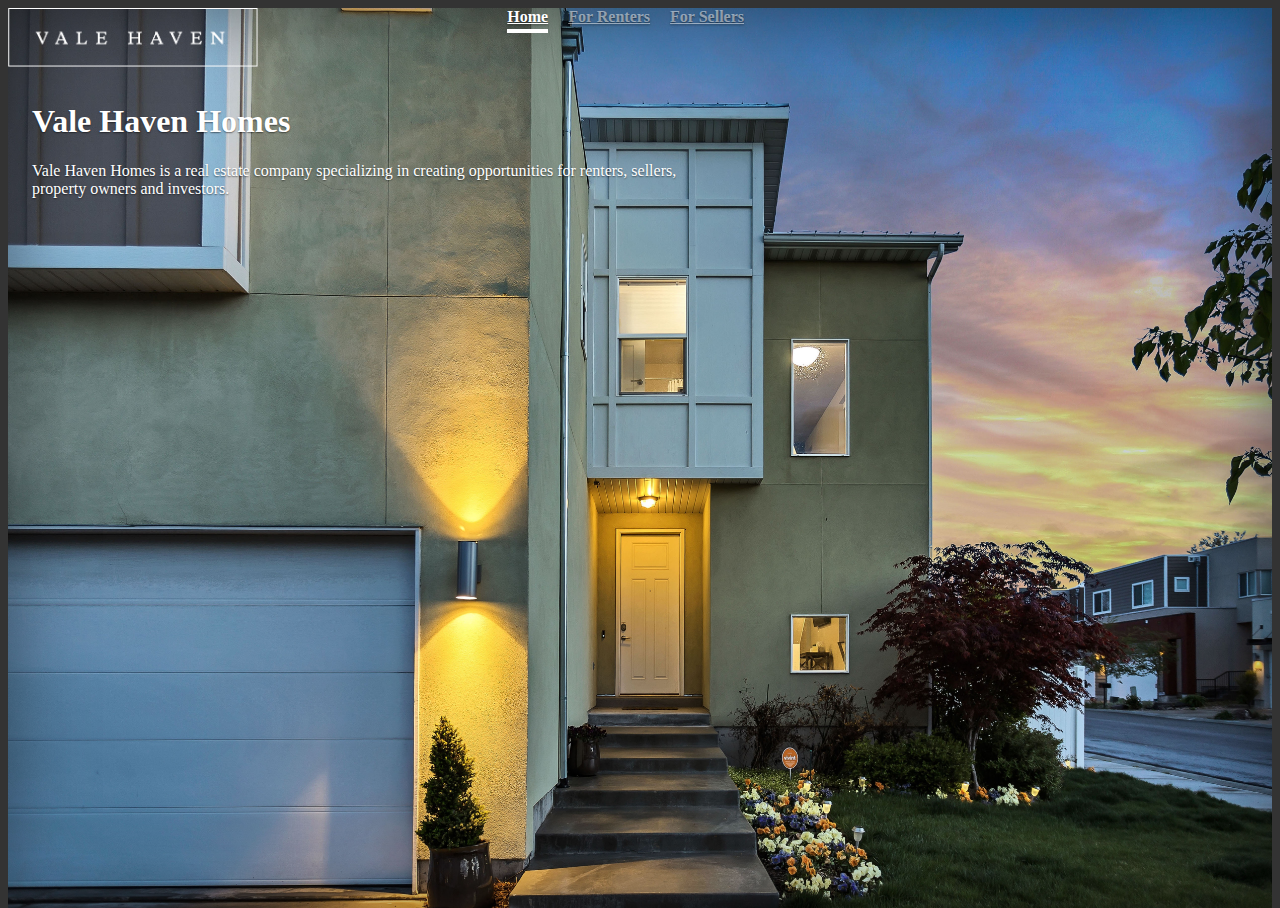
<file: index.html>
<!doctype html>
<html lang="en">
  <head>
    <meta charset="utf-8">
    <meta name="viewport" content="width=device-width, initial-scale=1, shrink-to-fit=no">
    <meta name="description" content="">
    <meta name="author" content="">
    <link rel="icon" href="../../../../favicon.ico">

    <title>Vale Haven Homes</title>

    <!-- Bootstrap core CSS -->
    <link rel="stylesheet" href="https://stackpath.bootstrapcdn.com/bootstrap/4.1.1/css/bootstrap.min.css" integrity="sha384-WskhaSGFgHYWDcbwN70/dfYBj47jz9qbsMId/iRN3ewGhXQFZCSftd1LZCfmhktB"
        crossorigin="anonymous">

    <!-- Custom styles for this template -->
    <link href="assets/css/cover.css" rel="stylesheet">
  </head>

  <body class="text-center">

    <div class="cover-container d-flex w-100 h-100 p-3 mx-auto flex-column">
      <header class="masthead mb-auto">
        <div class="inner d-flex  justify-content-between  align-items-center">
          <!-- <h3 class="masthead-brand"></h3> -->
        <img class="ml-1" style="width: 250px" src="assets/img/vale-logo-white.png" alt="">          
          <nav class="nav nav-masthead justify-content-center">
            <a class="nav-link active" href="https://valehavenhomes.com">Home</a>
            <a class="nav-link" href="./renters.html">For Renters</a>
            <a class="nav-link" href="./sellers.html">For Sellers</a>
          </nav>
        </div>
      </header>

      <main role="main" class="inner cover">
        <h1 class="cover-heading">Vale Haven Homes</h1>
        <p class="lead">Vale Haven Homes is a real estate company specializing in creating opportunities for renters, sellers, property owners and investors.</p>
        <!-- <p class="lead">
          <a href="#" class="btn btn-lg btn-secondary">Learn more</a>
        </p> -->
      </main>

      <footer class="mastfoot mt-auto">
        <div class="inner">
          <!-- <p>Cover template for <a href="https://getbootstrap.com/">Bootstrap</a>, by <a href="https://twitter.com/mdo">@mdo</a>.</p> -->
        </div>
      </footer>
    </div>


    <!-- Bootstrap core JavaScript
    ================================================== -->
    <!-- Placed at the end of the document so the pages load faster -->
    <!-- <script src="https://code.jquery.com/jquery-3.3.1.slim.min.js" integrity="sha384-q8i/X+965DzO0rT7abK41JStQIAqVgRVzpbzo5smXKp4YfRvH+8abtTE1Pi6jizo" crossorigin="anonymous"></script>
    <script>window.jQuery || document.write('<script src="../../assets/js/vendor/jquery-slim.min.js"><\/script>')</script>
    <script src="../../assets/js/vendor/popper.min.js"></script>
    <script src="../../dist/js/bootstrap.min.js"></script> -->
  </body>
</html>
</file>
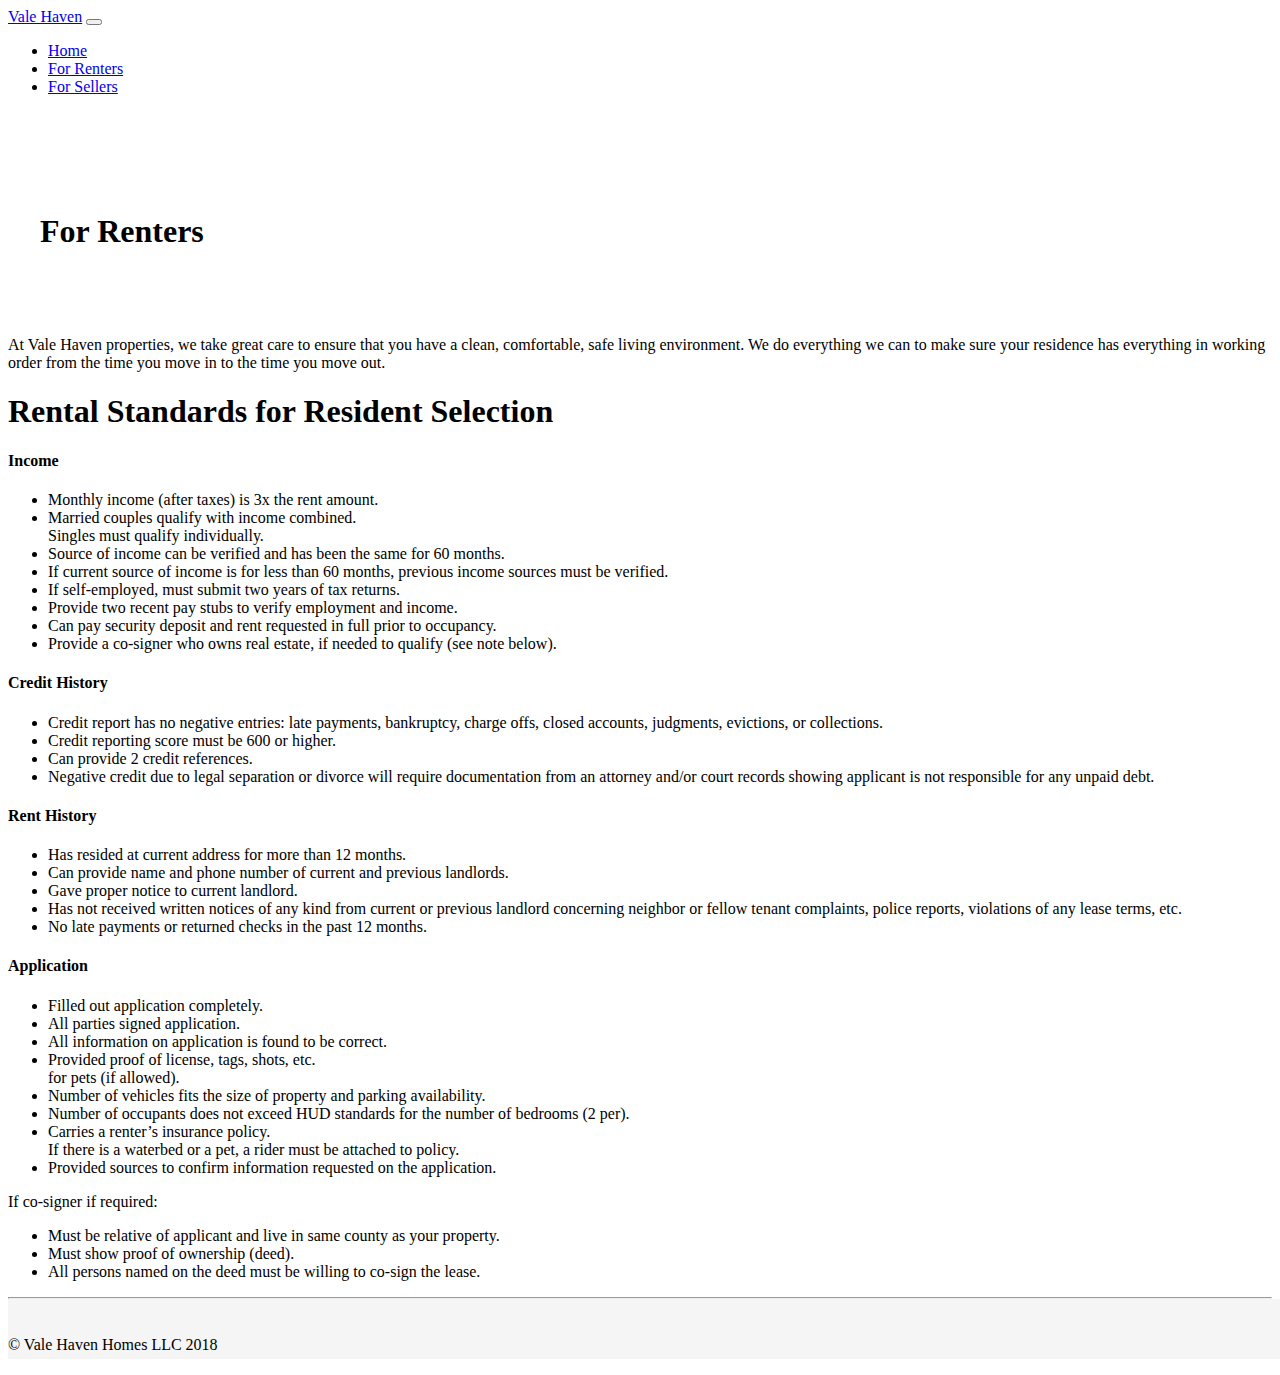
<file: renters.html>
<!doctype html>
<html lang="en">
  <head>
    <meta charset="utf-8">
    <meta name="viewport" content="width=device-width, initial-scale=1, shrink-to-fit=no">
    <meta name="description" content="">
    <meta name="author" content="">
    <link rel="icon" href="../../../../favicon.ico">

    <title>Vale Haven Homes | For Renters</title>

    <!-- Bootstrap core CSS -->
    <link rel="stylesheet" href="https://stackpath.bootstrapcdn.com/bootstrap/4.1.1/css/bootstrap.min.css" integrity="sha384-WskhaSGFgHYWDcbwN70/dfYBj47jz9qbsMId/iRN3ewGhXQFZCSftd1LZCfmhktB"
        crossorigin="anonymous">

    <!-- Custom styles for this template -->
    <!-- <link href="assets/css/cover.css" rel="stylesheet"> -->
    <style>
            /* Sticky footer styles
        -------------------------------------------------- */
        html {
        position: relative;
        min-height: 100%;
        }
        body {
        margin-bottom: 60px; /* Margin bottom by footer height */
        }
        footer {
        position: absolute;
        bottom: 0;
        width: 100%;
        height: 60px; /* Set the fixed height of the footer here */
        line-height: 60px; /* Vertically center the text there */
        background-color: #f5f5f5;
        }
    </style>
  </head>

  <body>

        <nav class="navbar navbar-expand-md navbar-dark fixed-top bg-dark">
          <a class="navbar-brand" href="#">Vale Haven</a>
          <button class="navbar-toggler" type="button" data-toggle="collapse" data-target="#navbarsExampleDefault" aria-controls="navbarsExampleDefault" aria-expanded="false" aria-label="Toggle navigation">
            <span class="navbar-toggler-icon"></span>
          </button>
    
          <div class="collapse navbar-collapse" id="navbarNav">
              
                <ul class="navbar-nav">
                    <li class="nav-item">
                        <a class="nav-link" href="https://valehavenhomes.com">Home </a>
                    </li>
                    <li class="nav-item  active">
                        <a class="nav-link" href="./renters.html">For Renters</a>
                    </li>
                    <li class="nav-item">
                        <a class="nav-link" href="./sellers.html">For Sellers</a>
                    </li>
                </ul>
            </div>
        </nav>
    
        <main role="main">
    
          <!-- Main jumbotron for a primary marketing message or call to action -->
          <div class="jumbotron" style="padding:5rem 2rem 3rem;">
            <div class="container">
              <h1 class="display-3">For Renters</h1>
              <!-- <p>This is a template for a simple marketing or informational website. It includes a large callout called a jumbotron and three supporting pieces of content. Use it as a starting point to create something more unique.</p> -->
              <!-- <p><a class="btn btn-primary btn-lg" href="#" role="button">Learn more »</a></p> -->
            </div>
          </div>
    
          <div class="container">
            <!-- Example row of columns -->
            
            <P>At Vale Haven properties, we take great care to ensure that you have a clean, comfortable, safe living environment. We do everything we can to make sure your residence has everything in working order from the time you move in to the time you move out.</P>
           
            <h1>Rental Standards for Resident Selection</h1>
            <h4>Income</h4>
            <ul>
            <li>Monthly income (after taxes) is 3x the rent amount.</li> 
            <li>Married couples qualify with income combined.</li> Singles must qualify individually.</li>
            <li>Source of income can be verified and has been the same for 60 months.</li>
            <li>If current source of income is for less than 60 months, previous income sources must be verified.</li>
            <li>If self-employed, must submit two years of tax returns.</li>
            <li>Provide two recent pay stubs to verify employment and income.</li>
            <li>Can pay security deposit and rent requested in full prior to occupancy.</li>
            <li>Provide a co-signer who owns real estate, if needed to qualify (see note below).</li>
            </ul>
     
            <h4>Credit History</h4>
            <ul>
            <li>Credit report has no negative entries: late payments, bankruptcy, charge offs, closed accounts, judgments, evictions, or collections.</li>
            <li>Credit reporting score must be 600 or higher.</li>
            <li>Can provide 2 credit references.</li>
            <li>Negative credit due to legal separation or divorce will require documentation from an attorney and/or court records showing applicant is not responsible for any unpaid debt.</li>
             </ul>
     
            <h4>Rent History</h4>
            <ul>
            <li>Has resided at current address for more than 12 months.</li>
            <li>Can provide name and phone number of current and previous landlords.</li>
            <li>Gave proper notice to current landlord.</li>
            <li>Has not received written notices of any kind from current or previous landlord concerning neighbor or fellow tenant complaints, police reports, violations of any lease terms, etc.</li>
            <li>No late payments or returned checks in the past 12 months.</li>
            </ul>
     
            <h4>Application</h4>
            <ul>
            <li>Filled out application completely.</li>
            <li>All parties signed application.</li>
            <li>All information on application is found to be correct.</li>
            <li>Provided proof of license, tags, shots, etc.</li> for pets (if allowed).</li>
            <li>Number of vehicles fits the size of property and parking availability.</li>
            <li>Number of occupants does not exceed HUD standards for the number of bedrooms (2 per).</li>
            <li>Carries a renter’s insurance policy.</li> If there is a waterbed or a pet, a rider must be attached to policy.</li>
            <li>Provided sources to confirm information requested on the application.</li>
             </ul>
     
     
            <p>If co-signer if required:</p>
            <ul>
            <li>Must be relative of applicant and live in same county as your property.</li>
            <li>Must show proof of ownership (deed).</li>
            <li>All persons named on the deed must be willing to co-sign the lease.</li>
             </ul>
            </div>
    
            <hr>
    
          </div> <!-- /container -->
    
        </main>
    
        <footer>
            <p class="mb-0  ml-3">© Vale Haven Homes LLC 2018</p>
        </footer>
    
        <!-- Bootstrap core JavaScript
        ================================================== -->
        <!-- Placed at the end of the document so the pages load faster -->
        <!-- <script src="https://code.jquery.com/jquery-3.3.1.slim.min.js" integrity="sha384-q8i/X+965DzO0rT7abK41JStQIAqVgRVzpbzo5smXKp4YfRvH+8abtTE1Pi6jizo" crossorigin="anonymous"></script>
        <script>window.jQuery || document.write('<script src="../../assets/js/vendor/jquery-slim.min.js"><\/script>')</script>
        <script src="../../assets/js/vendor/popper.min.js"></script>
        <script src="../../dist/js/bootstrap.min.js"></script> -->
      
    
    </body>
</html>
</file>
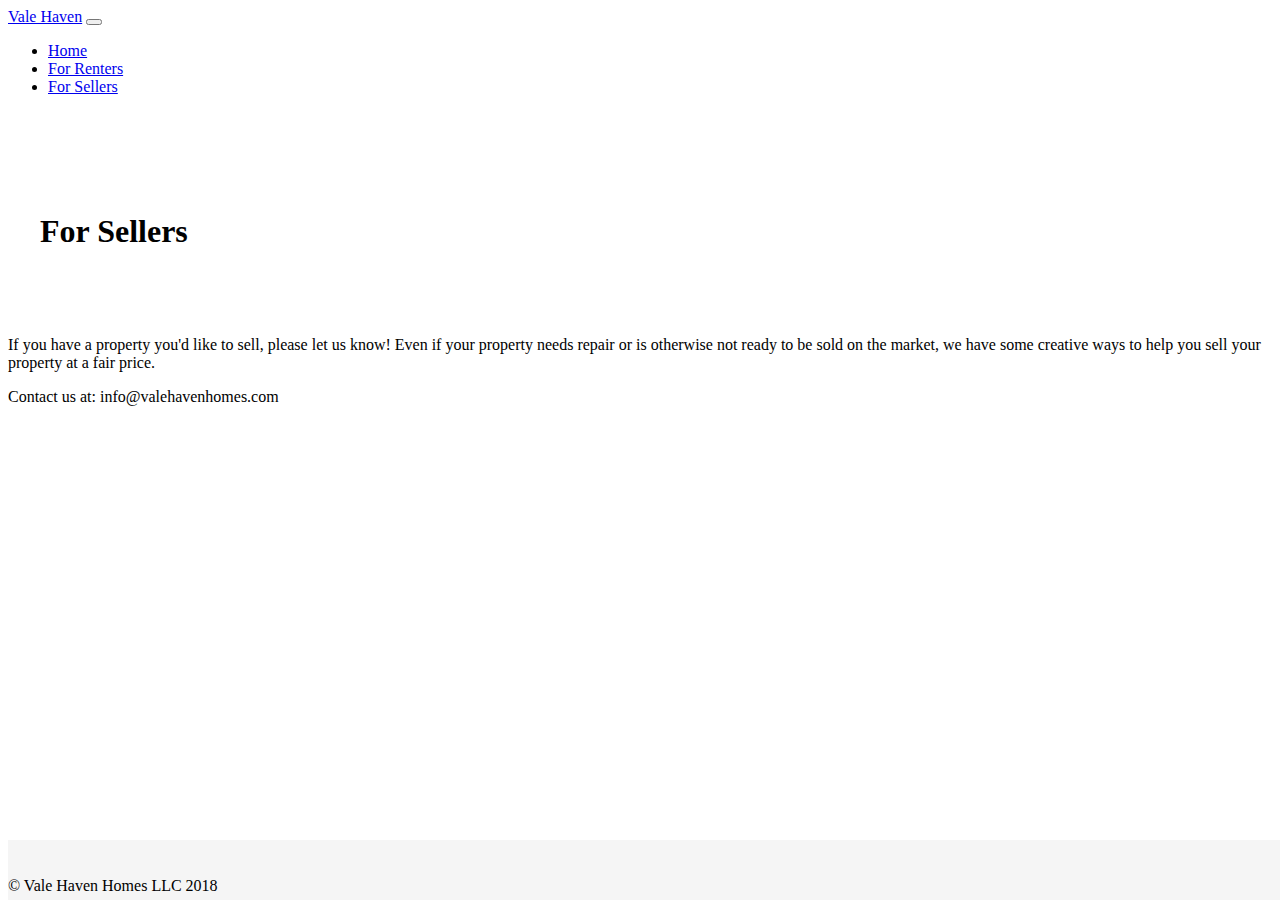
<file: sellers.html>
<!doctype html>
<html lang="en">
  <head>
    <meta charset="utf-8">
    <meta name="viewport" content="width=device-width, initial-scale=1, shrink-to-fit=no">
    <meta name="description" content="">
    <meta name="author" content="">
    <link rel="icon" href="../../../../favicon.ico">

    <title>Vale Haven Homes | For Sellers</title>

    <!-- Bootstrap core CSS -->
    <link rel="stylesheet" href="https://stackpath.bootstrapcdn.com/bootstrap/4.1.1/css/bootstrap.min.css" integrity="sha384-WskhaSGFgHYWDcbwN70/dfYBj47jz9qbsMId/iRN3ewGhXQFZCSftd1LZCfmhktB"
        crossorigin="anonymous">

    <!-- Custom styles for this template -->
    <!-- <link href="assets/css/cover.css" rel="stylesheet"> -->

    <style>
            /* Sticky footer styles
        -------------------------------------------------- */
        html {
        position: relative;
        min-height: 100%;
        }
        body {
        margin-bottom: 60px; /* Margin bottom by footer height */
        }
        footer {
        position: absolute;
        bottom: 0;
        width: 100%;
        height: 60px; /* Set the fixed height of the footer here */
        line-height: 60px; /* Vertically center the text there */
        background-color: #f5f5f5;
        }
    </style>
  </head>

  <body>

        <nav class="navbar navbar-expand-md navbar-dark fixed-top bg-dark">
          <a class="navbar-brand" href="#">Vale Haven</a>
          <button class="navbar-toggler" type="button" data-toggle="collapse" data-target="#navbarsExampleDefault" aria-controls="navbarsExampleDefault" aria-expanded="false" aria-label="Toggle navigation">
            <span class="navbar-toggler-icon"></span>
          </button>
    
          <div class="collapse navbar-collapse" id="navbarNav">
              
                <ul class="navbar-nav">
                        <li class="nav-item">
                            <a class="nav-link" href="https://valehavenhomes.com">Home </a>
                        </li>
                        <li class="nav-item">
                            <a class="nav-link" href="./renters.html">For Renters</a>
                        </li>
                        <li class="nav-item  active">
                            <a class="nav-link" href="./sellers.html">For Sellers</a>
                        </li>
                    </ul>
            </div>
        </nav>
    
        <main role="main">
    
          <!-- Main jumbotron for a primary marketing message or call to action -->
          <div class="jumbotron" style="padding:5rem 2rem 3rem;">
            <div class="container">
              <h1 class="display-3">For Sellers</h1>
              <!-- <p>This is a template for a simple marketing or informational website. It includes a large callout called a jumbotron and three supporting pieces of content. Use it as a starting point to create something more unique.</p> -->
              <!-- <p><a class="btn btn-primary btn-lg" href="#" role="button">Learn more »</a></p> -->
            </div>
          </div>
    
          <div class="container">
            <!-- Example row of columns -->
            
            <P>If you have a property you'd like to sell, please let us know! Even if your property needs repair or is otherwise not ready to be sold on the market, we have some creative ways to help you sell your property at a fair price.</P>
            <p>Contact us at: info@valehavenhomes.com</p>
           
        
    
          </div> <!-- /container -->
    
        </main>

        <footer>
                <p class="mb-0  ml-3">© Vale Haven Homes LLC 2018</p>
        </footer>
    
        <!-- Bootstrap core JavaScript
        ================================================== -->
        <!-- Placed at the end of the document so the pages load faster -->
        <!-- <script src="https://code.jquery.com/jquery-3.3.1.slim.min.js" integrity="sha384-q8i/X+965DzO0rT7abK41JStQIAqVgRVzpbzo5smXKp4YfRvH+8abtTE1Pi6jizo" crossorigin="anonymous"></script>
        <script>window.jQuery || document.write('<script src="../../assets/js/vendor/jquery-slim.min.js"><\/script>')</script>
        <script src="../../assets/js/vendor/popper.min.js"></script>
        <script src="../../dist/js/bootstrap.min.js"></script> -->
      
    
    </body>
</html>
</file>
<file: assets/css/cover.css>
/*
 * Globals
 */

/* Links */
a,
a:focus,
a:hover {
  color: #fff;
}

/* Custom default button */
.btn-secondary,
.btn-secondary:hover,
.btn-secondary:focus {
  color: #333;
  text-shadow: none; /* Prevent inheritance from `body` */
  background-color: #fff;
  border: .05rem solid #fff;
}


/*
 * Base structure
 */

html,
body {
  height: 100%;
  background-color: #333;
}

body {
  display: -ms-flexbox;
  display: flex;
  color: #fff;
  text-shadow: 0 .05rem .1rem rgba(0, 0, 0, .5);
  box-shadow: inset 0 0 5rem rgba(0, 0, 0, .5);
  background: url('../img/cover.jpg');
  background-size: cover;
}

.cover-container {
  max-width: 46em;
}


/*
 * Header
 */
.masthead {
  margin-bottom: 2rem;
}

.masthead-brand {
  margin-bottom: 0;
}

.nav-masthead .nav-link {
  padding: .25rem 0;
  font-weight: 700;
  color: rgba(255, 255, 255, .5);
  background-color: transparent;
  border-bottom: .25rem solid transparent;
}

.nav-masthead .nav-link:hover,
.nav-masthead .nav-link:focus {
  border-bottom-color: rgba(255, 255, 255, .25);
}

.nav-masthead .nav-link + .nav-link {
  margin-left: 1rem;
}

.nav-masthead .active {
  color: #fff;
  border-bottom-color: #fff;
}

@media (min-width: 48em) {
  .masthead-brand {
    float: left;
  }
  .nav-masthead {
    float: right;
  }
}


/*
 * Cover
 */
.cover {
  padding: 0 1.5rem;
}
.cover .btn-lg {
  padding: .75rem 1.25rem;
  font-weight: 700;
}


/*
 * Footer
 */
.mastfoot {
  color: rgba(255, 255, 255, .5);
}
</file>
